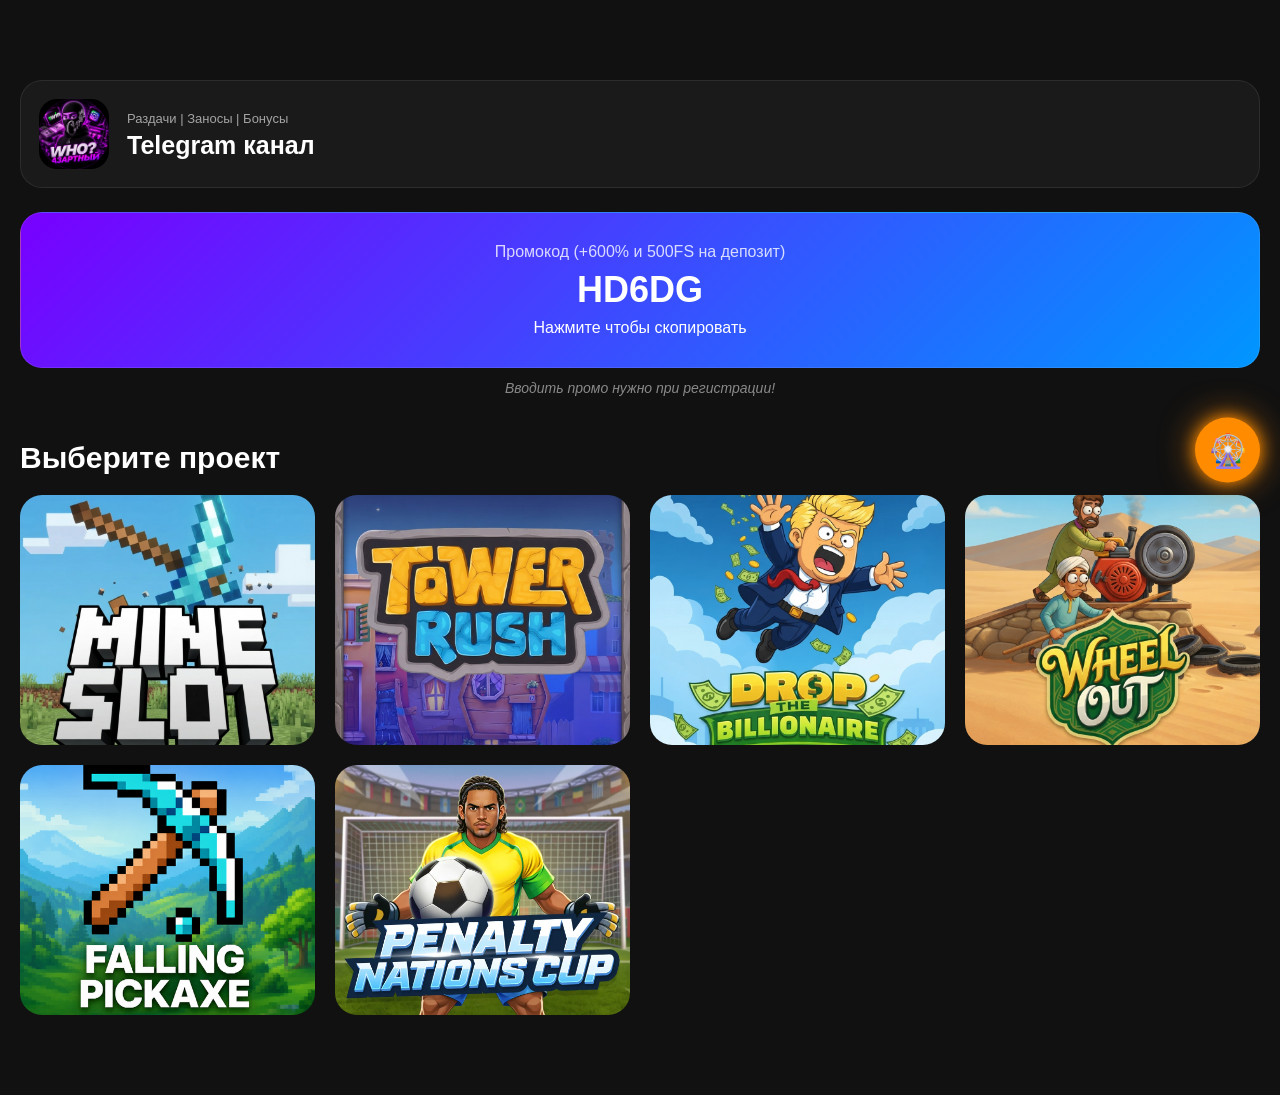
<file: index.html>
<!DOCTYPE html>
<html lang="ru">
<head>

<meta charset="UTF-8">
<meta name="viewport" content="width=device-width, initial-scale=1.0">

<title>Who? Переходник</title>
<link rel="icon" type="image/png" href="img/iconka.png">
<link rel="stylesheet" href="style.css">

</head>
<body>

<div class="container">

    <!-- Telegram -->

    <a href="https://t.me/+q1cKDi8EWPw0ZGU6" class="telegram-card">

        <img src="img/avatar.png">

        <div>

            <span class="small">Раздачи | Заносы | Бонусы</span>

            <h2>Telegram канал</h2>

        </div>

    </a>

    <!-- Promo -->

    <div class="promo" onclick="copyPromo()">

        <span>Промокод (+600% и 500FS на депозит)</span>

        <h2 id="promo">HD6DG</h2>

        <p>Нажмите чтобы скопировать</p>

    </div>
    <p class="promo-note">Вводить промо нужно при регистрации!</p>

    <!-- Slots -->

    <div class="section-title">

        Выберите проект

    </div>

    <div class="slots">

        <a class="slot" href="https://one-vv1220.com/?open=register&p=9ftx">

            <img src="img/slot1.png">

            <div class="overlay">

                <button>Перейти</button>

            </div>

        </a>

        <a class="slot" href="https://one-vv1220.com/?open=register&p=9ftx">

            <img src="img/slot2.png">

            <div class="overlay">

                <button>Перейти</button>

            </div>

        </a>

        <a class="slot" href="https://one-vv1220.com/?open=register&p=9ftx">

            <img src="img/slot3.png">

            <div class="overlay">

                <button>Перейти</button>

            </div>

        </a>

        <a class="slot" href="https://one-vv1220.com/?open=register&p=9ftx">

            <img src="img/slot4.png">

            <div class="overlay">

                <button>Перейти</button>

            </div>

        </a>

        </a>

        <a class="slot" href="https://one-vv1220.com/?open=register&p=9ftx">

            <img src="img/slot5.png">

            <div class="overlay">

                <button>Перейти</button>

            </div>

        </a>

        </a>

        <a class="slot" href="https://one-vv1220.com/?open=register&p=9ftx">

            <img src="img/slot6.png">

            <div class="overlay">

                <button>Перейти</button>

            </div>

        </a>

    </div>

    <div class="scrollHint">

        ← Свайпните чтобы посмотреть остальные →

    </div>

</div>
<!-- Колесо фортуны -->
<div class="fortune-wheel" onclick="openWheelPopup()">
    🎡
</div>

<!-- Модальное окно -->
<div class="wheel-modal" id="wheelModal">
    <div class="wheel-box">

        <button class="close-wheel" onclick="closeWheelPopup()">
            ✕
        </button>

        <h2>🎁 Еженедельная раздача</h2>

        <p>
            Колёса раздачи для рефералов
            проводятся каждую неделю.
        </p>

        <a href="https://one-vv1220.com/?open=register&p=9ftx" class="wheel-btn">
            Перейти
        </a>

    </div>
</div>
<script src="script.js"></script>

</body>
</html>
</file>
<file: style.css>
*{
margin:0;
padding:0;
box-sizing:border-box;
font-family:Arial,Helvetica,sans-serif;
}

body {
    background: #111;
    color: white;
    display: flex;
    justify-content: center;
    /* Смещаем контент чуть ниже от верхнего края */
    padding: 80px 20px; 
}

.promo-note {
    text-align: center;
    margin-top: 12px;
    font-size: 14px;
    opacity: 0.5; /* Полупрозрачный серый текст */
    font-style: italic;
}

.container{

width:100%;

max-width:1300px;

}

.telegram-card{

display:flex;

align-items:center;

gap:18px;

padding:18px;

background:#1a1a1a;

border-radius:22px;

text-decoration:none;

color:white;

transition:.3s;

border:1px solid rgba(255,255,255,.08);

}

.telegram-card:hover{

transform:translateY(-4px);

box-shadow:0 20px 40px rgba(255,140,0,.18);

}

.telegram-card img{

width:70px;

height:70px;

border-radius:18px;

object-fit:cover;

}

.small{

opacity:.6;

font-size:13px;

}

.telegram-card h2{

margin-top:4px;

font-size:25px;

}

.promo{
margin-top:24px;
padding:30px;
text-align:center;
cursor:pointer;
border-radius:22px;
color:white;
transition: 0.3s;
border: 1px solid rgba(255, 255, 255, 0.1);
backdrop-filter: blur(10px);

/* Градиент в 3 раза шире блока для анимации */
background: linear-gradient(135deg, #7800ff, #0096ff, #ff8c00, #7800ff);
background-size: 300% 300%;
animation: gradientFlow 6s ease infinite;
}

@keyframes gradientFlow {
    0% { background-position: 0% 50%; }
    50% { background-position: 100% 50%; }
    100% { background-position: 0% 50%; }
}

.promo:hover{
transform:scale(1.02);
animation-play-state: paused; /* остановка анимации при наведении */
}

.promo span{

opacity:.8;

}

.promo h2{

font-size:36px;

margin:8px 0;

}

.section-title{

margin:45px 0 20px;

font-size:30px;

font-weight:bold;

}

.slots{

display:grid;

grid-template-columns:repeat(4,1fr);

gap:20px;

}

.slot{

position:relative;

overflow:hidden;

border-radius:22px;

height:250px;

cursor:pointer;

text-decoration:none;

}

.slot img{

width:100%;

height:100%;

object-fit:cover;

transition:.45s;

}

.overlay{

position:absolute;

inset:0;

background:rgba(0,0,0,.55);

display:flex;

justify-content:center;

align-items:center;

opacity:0;

transition:.3s;

}

.slot:hover img{

transform:scale(1.08);

}

.slot:hover .overlay{

opacity:1;

}

button{

padding:15px 28px;

background:#ff8c00;

border:none;

color:white;

font-size:18px;

border-radius:14px;

cursor:pointer;

}

.scrollHint{

display:none;

text-align:center;

opacity:.55;

margin-top:15px;

}

@media(max-width:900px){

body{

padding:20px 0;

}

.container{

padding:0 15px;

}

.slots{

display:flex;

overflow-x:auto;

gap:16px;

scroll-snap-type:x mandatory;

padding-bottom:12px;

}

.slots::-webkit-scrollbar{

display:none;

}

.slot{

min-width:78%;

scroll-snap-align:center;

}

.overlay{

opacity:1;

background:linear-gradient(to top,rgba(0,0,0,.7),transparent);

align-items:flex-end;

padding-bottom:18px;

}

.scrollHint{

display:block;

animation:hint 1.8s infinite;

}

@keyframes hint{

50%{

transform:translateX(10px);

opacity:1;

}

}

}
/* Колесо */

.fortune-wheel{
    position:fixed;
    right:20px;
    top:50%;
    transform:translateY(-50%);
    width:65px;
    height:65px;
    border-radius:50%;
    background:#ff8c00;
    display:flex;
    align-items:center;
    justify-content:center;
    font-size:32px;
    cursor:pointer;
    z-index:9999;

    box-shadow:
    0 0 15px #ff8c00,
    0 0 35px rgba(255,140,0,.7);

    animation:
    wheelRotate 8s linear infinite,
    wheelFloat 2.5s ease-in-out infinite;

    transition:.3s;
}

.fortune-wheel:hover{
    transform:translateY(-50%) scale(1.08);
}

@keyframes wheelRotate{
    from{
        rotate:0deg;
    }
    to{
        rotate:360deg;
    }
}

@keyframes wheelFloat{
    0%,100%{
        margin-top:0;
    }
    50%{
        margin-top:-8px;
    }
}

/* Затемнение */

.wheel-modal{
    position:fixed;
    inset:0;
    background:rgba(0,0,0,.7);

    display:flex;
    justify-content:center;
    align-items:center;

    opacity:0;
    visibility:hidden;

    transition:.35s;
    z-index:10000;
}

.wheel-modal.active{
    opacity:1;
    visibility:visible;
}

/* Окно */

.wheel-box{
    position:relative;
    width:90%;
    max-width:420px;

    padding:35px;

    text-align:center;

    border-radius:24px;

    background:rgba(20,20,20,.95);

    border:1px solid rgba(255,255,255,.1);

    backdrop-filter:blur(15px);

    box-shadow:
    0 0 25px rgba(255,140,0,.25);
}

.wheel-box h2{
    margin-bottom:15px;
}

.wheel-box p{
    opacity:.8;
    line-height:1.6;
    margin-bottom:25px;
}

.wheel-btn{
    display:inline-block;
    padding:14px 28px;

    background:#ff8c00;

    color:white;
    text-decoration:none;

    border-radius:14px;

    transition:.3s;
}

.wheel-btn:hover{
    transform:scale(1.05);
}

.close-wheel{
    position:absolute;
    right:15px;
    top:15px;

    width:36px;
    height:36px;

    border:none;
    border-radius:50%;

    background:#222;

    color:white;

    cursor:pointer;
}

/* Телефон */

@media(max-width:900px){

    .fortune-wheel{
        width:55px;
        height:55px;
        font-size:28px;
        right:12px;
    }

}
</file>
